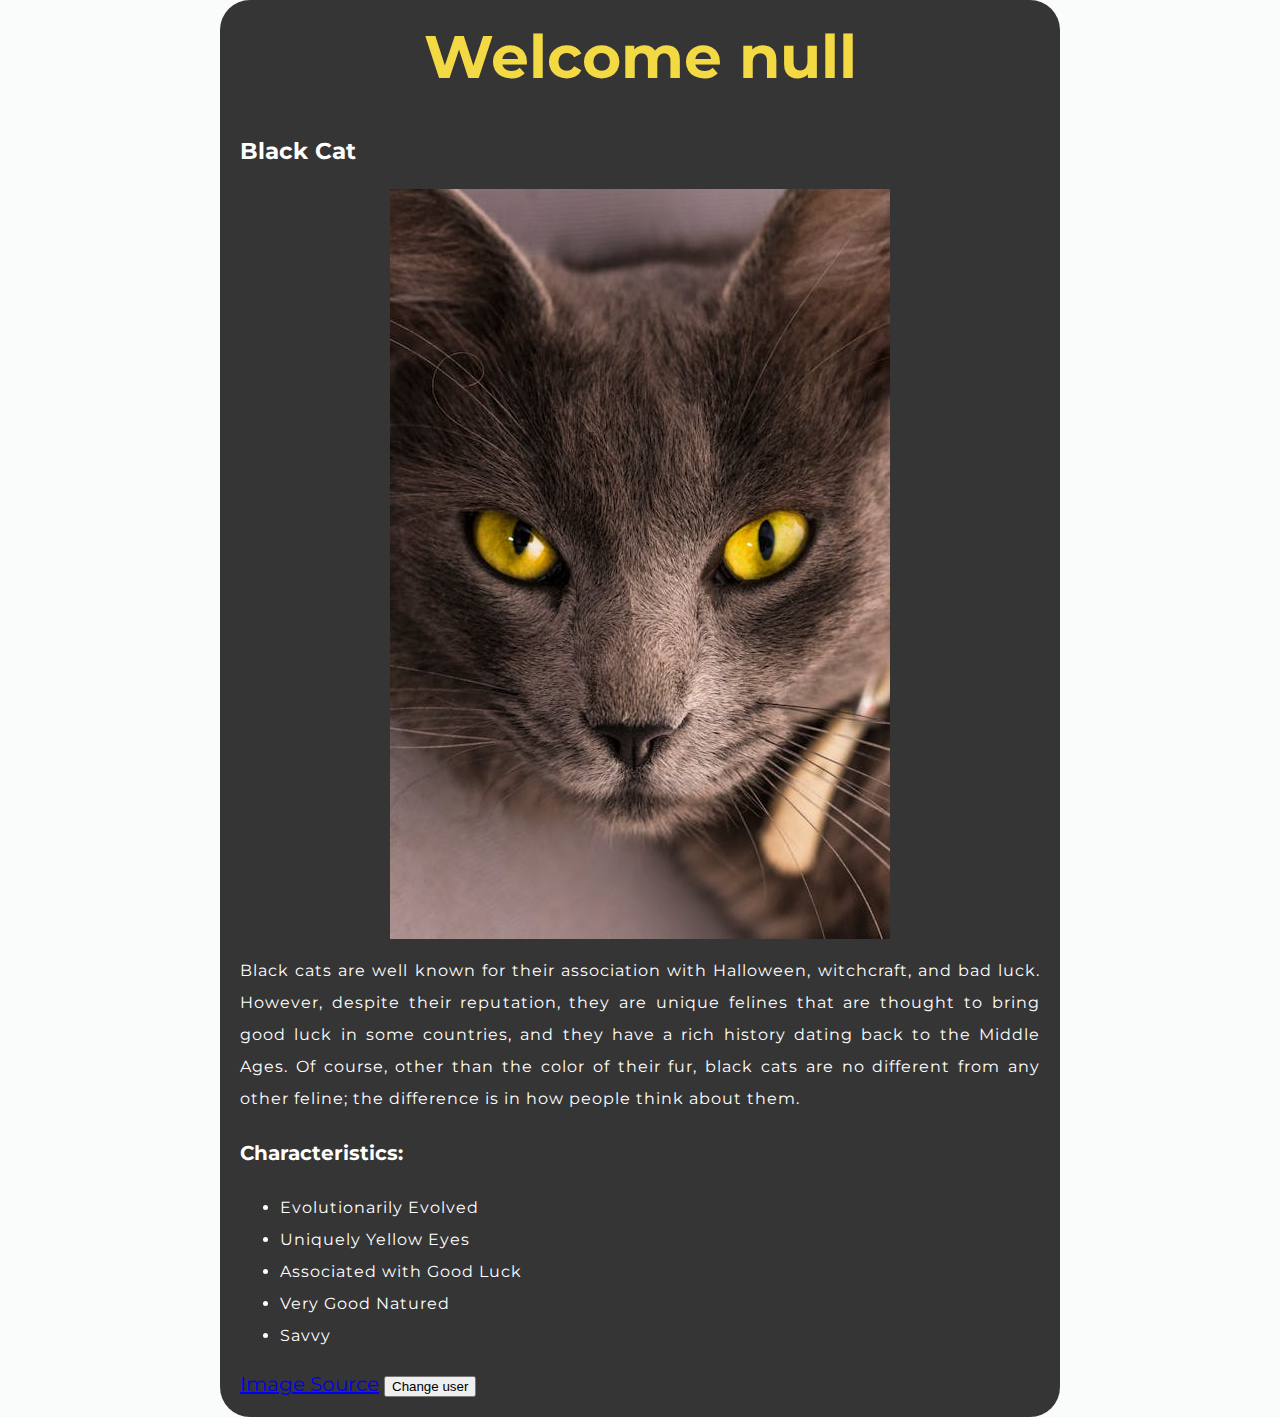
<file: website-projects/test-site/index.html>
<!DOCTYPE html>
<html lang="en">
<head>
    <meta charset="UTF-8">
    <meta name="viewport" content="width=device-width, initial-scale=1.0">
    <title>Ron Test Page</title>
    <link rel="stylesheet" href="styles/style.css">
    <link rel="preconnect" href="https://fonts.googleapis.com">
    <link rel="preconnect" href="https://fonts.gstatic.com" crossorigin>
    <link href="https://fonts.googleapis.com/css2?family=Montserrat:ital,wght@0,100..900;1,100..900&display=swap" rel="stylesheet">
</head>
<body>
    <h1>My Page</h1>
    <h3>Black Cat</h3>
    <img src="images/black-cat-pic.jpeg" alt="Black cat on black clouds">
    <p>
        Black cats are well known for their association with Halloween, witchcraft,
       and bad luck. However, despite their reputation, they are unique felines that 
       are thought to bring good luck in some countries, and they have a rich history 
       dating back to the Middle Ages. Of course, other than the color of their fur,
       black cats are no different from any other feline; the difference is in how people 
       think about them.
    </p>
    <h4>Characteristics:</h4>
    <ul>
        <li>Evolutionarily Evolved</li>
        <li>Uniquely Yellow Eyes</li>
        <li>Associated with Good Luck</li>
        <li>Very Good Natured</li>
        <li>Savvy</li>
    </ul>
    <a href="https://www.pexels.com/photo/black-cat-lying-on-gray-surface-1573324/">Image Source</a>
    <button>Change user</button>
    <script src="scripts/main.js"></script>
</body>
</html>
</file>
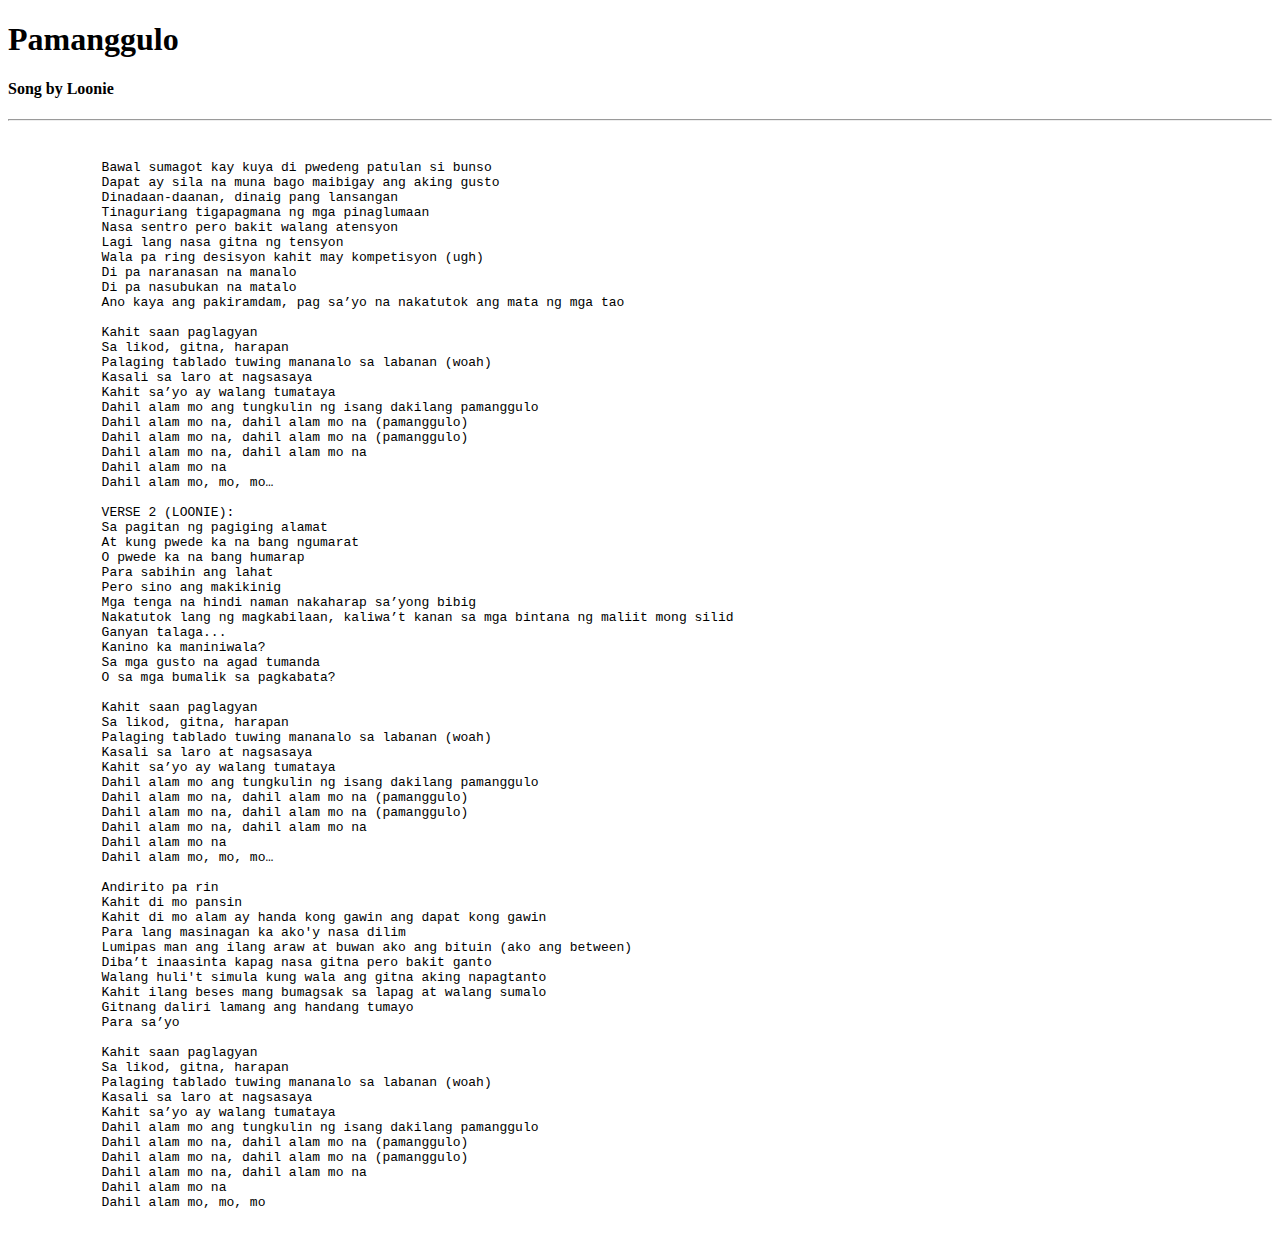
<file: website-projects/js-practice-site/lyrics.html>
<!DOCTYPE html>
<html lang="en">
    <head>
        <title>My Song Lyrics</title>
    </head>
    <body>
        <h1>Pamanggulo</h1>
        <h4>Song by Loonie</h4>
        <hr>
        <br>
        <pre>
            Bawal sumagot kay kuya di pwedeng patulan si bunso
            Dapat ay sila na muna bago maibigay ang aking gusto
            Dinadaan-daanan, dinaig pang lansangan
            Tinaguriang tigapagmana ng mga pinaglumaan
            Nasa sentro pero bakit walang atensyon
            Lagi lang nasa gitna ng tensyon
            Wala pa ring desisyon kahit may kompetisyon (ugh)
            Di pa naranasan na manalo
            Di pa nasubukan na matalo
            Ano kaya ang pakiramdam, pag sa’yo na nakatutok ang mata ng mga tao

            Kahit saan paglagyan
            Sa likod, gitna, harapan
            Palaging tablado tuwing mananalo sa labanan (woah)
            Kasali sa laro at nagsasaya
            Kahit sa’yo ay walang tumataya
            Dahil alam mo ang tungkulin ng isang dakilang pamanggulo
            Dahil alam mo na, dahil alam mo na (pamanggulo)
            Dahil alam mo na, dahil alam mo na (pamanggulo)
            Dahil alam mo na, dahil alam mo na
            Dahil alam mo na
            Dahil alam mo, mo, mo…

            VERSE 2 (LOONIE):
            Sa pagitan ng pagiging alamat
            At kung pwede ka na bang ngumarat
            O pwede ka na bang humarap
            Para sabihin ang lahat
            Pero sino ang makikinig
            Mga tenga na hindi naman nakaharap sa’yong bibig
            Nakatutok lang ng magkabilaan, kaliwa’t kanan sa mga bintana ng maliit mong silid
            Ganyan talaga...
            Kanino ka maniniwala?
            Sa mga gusto na agad tumanda
            O sa mga bumalik sa pagkabata?

            Kahit saan paglagyan
            Sa likod, gitna, harapan
            Palaging tablado tuwing mananalo sa labanan (woah)
            Kasali sa laro at nagsasaya
            Kahit sa’yo ay walang tumataya
            Dahil alam mo ang tungkulin ng isang dakilang pamanggulo
            Dahil alam mo na, dahil alam mo na (pamanggulo)
            Dahil alam mo na, dahil alam mo na (pamanggulo)
            Dahil alam mo na, dahil alam mo na
            Dahil alam mo na
            Dahil alam mo, mo, mo…

            Andirito pa rin
            Kahit di mo pansin
            Kahit di mo alam ay handa kong gawin ang dapat kong gawin
            Para lang masinagan ka ako'y nasa dilim
            Lumipas man ang ilang araw at buwan ako ang bituin (ako ang between)
            Diba’t inaasinta kapag nasa gitna pero bakit ganto
            Walang huli't simula kung wala ang gitna aking napagtanto
            Kahit ilang beses mang bumagsak sa lapag at walang sumalo
            Gitnang daliri lamang ang handang tumayo
            Para sa’yo
            
            Kahit saan paglagyan
            Sa likod, gitna, harapan
            Palaging tablado tuwing mananalo sa labanan (woah)
            Kasali sa laro at nagsasaya
            Kahit sa’yo ay walang tumataya
            Dahil alam mo ang tungkulin ng isang dakilang pamanggulo
            Dahil alam mo na, dahil alam mo na (pamanggulo)
            Dahil alam mo na, dahil alam mo na (pamanggulo)
            Dahil alam mo na, dahil alam mo na
            Dahil alam mo na
            Dahil alam mo, mo, mo
        </pre>
    </body>
</html>
</file>
<file: website-projects/test-site/styles/style.css>
html{
    font-size: 20px;
    font-family: "Montserrat", sans-serif;
    background-color: rgb(250, 252, 252);
    color: white;
}

body {
    width: 800px;
    margin: 0 auto;
    background-color: #353535;
    padding: 0 20px 20px 20px;
    border-radius: 30px;
}

h1{
    font-size: 60px;
    text-align: center;
    margin: 0;
    padding: 20px 0;
    color: #f3d944;
}

p, li{
    font-size: 16px;
    line-height: 2;
    letter-spacing: 1px;
    text-align: justify;
}

img {
    display: block;
    margin: 0 auto;
}
</file>
